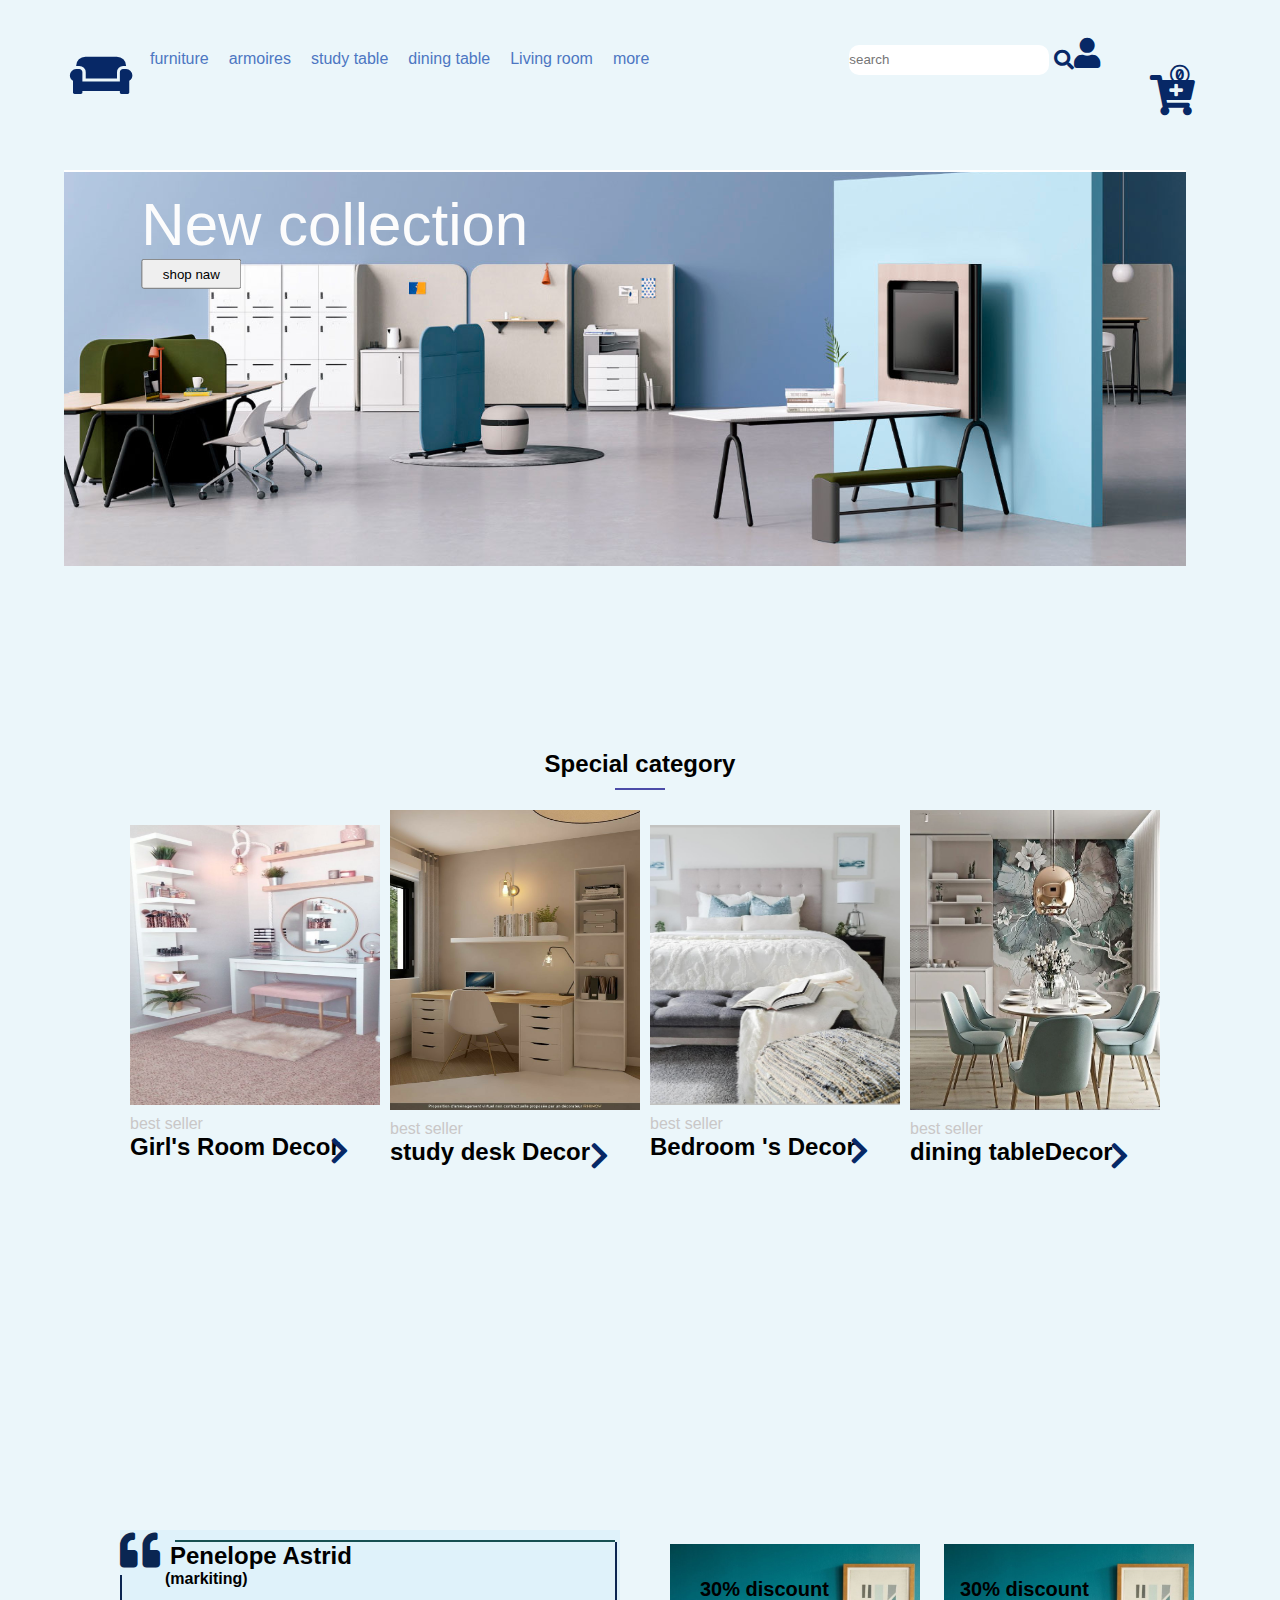
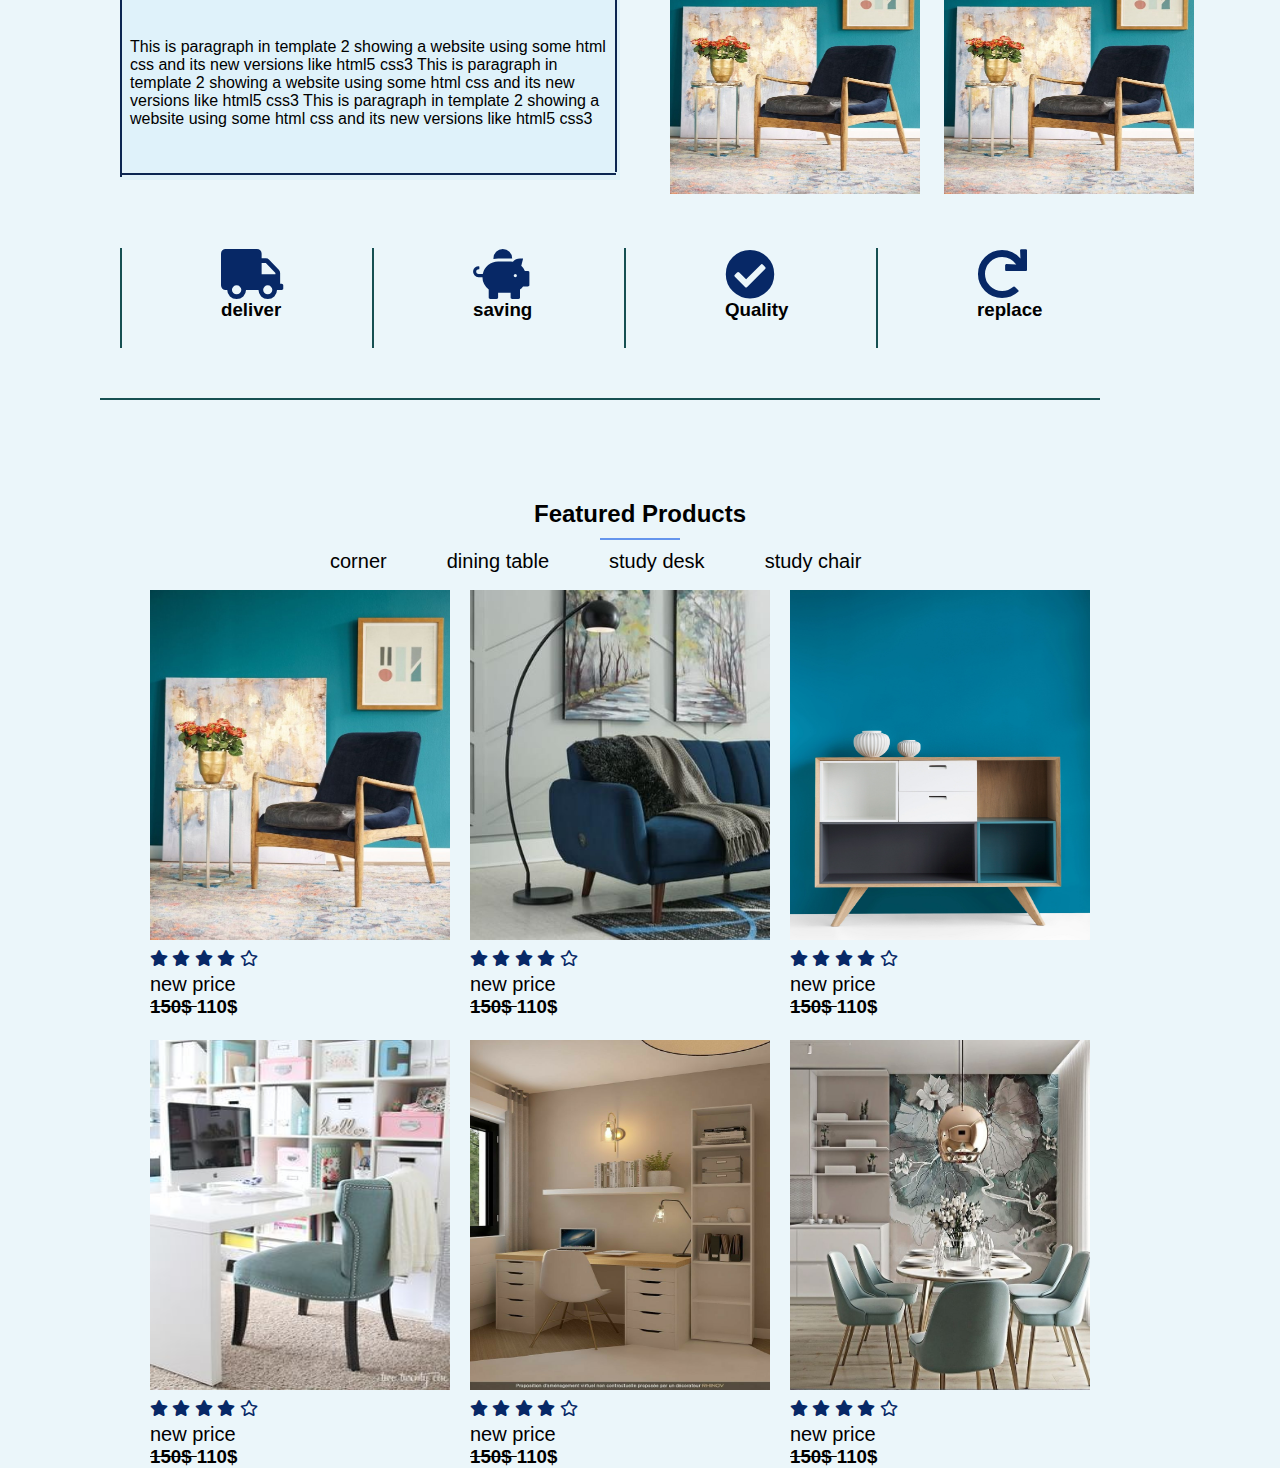
<file: index.html>
<html>
<head>
    <title>project2</title>
    <meta charset="utf-8">
    <link rel="stylesheet" href="css/style.css">
    <link rel="stylesheet" href="css/all.css">
</head>
<body>
<header>
        <ul>
 <div class="header1">
    <div class="header">
        <div class="col1">
            <h4>tables</h4>
<div class="lin"></div>
<p class="p1">studty table1</p>
<p class="p1">studty table2</p>
<p class="p1">dinning table</p>
<p class="p1">dinning table</p>
</div>
<div class="col2">
    <h4>tables</h4>
<div class="lin"></div>
<p class="p1">studty table1</p>
<p class="p1">studty table2</p>
<p class="p1">dinning table</p>
<p class="p1">dinning table</p>
</div>
    </div>
</div>
    <a href="#"><li  class="li1">furniture</li></a>
    <div class="header2"></div><a  href="#"><li class="li2">armoires</li></a>
        <div class="header3"></div><a  href="#" ><li>study table</li></a>
            <div class="header4"> </div><a href="#" ><li>dining table</li></a>
                <div class="header5"></div><a href="#"><li>Living room</li></a>
                    <div class="header6"></div> <a href="#" ><li>more</li></a>
                    <i class="fas fa-couch head-i"></i>
                    <div class="header-cont">
<input type="text-box" placeholder="search">
<i class="fas fa-search cont-i1"></i>
<i class="fas fa-user cont-i2"></i>
</div>
    </ul>
    <i class="fas fa-cart-plus cont-i3"></i>
    <i class="fab fa-creative-commons-zero cont-i4"></i>
</header>
<main>
<div class="main-content">
<h2c  class="main-h2">New collection </h2>
    <button class="main-btn">shop naw</button>
</div>  <!--//content-->
</main> <!--/main-->
<!-- /////////category////// -->

<section>
<div class="category">
<h2 class="category-title">Special category</h2>
<div class="category-line"></div>
<div class="category-contant">
    <div class="category-cont">
<img class="category-img" src="images/Girl's Room Decor_ From Her First to Her Pre-Teen Years - Decoholic.jfif" alt="">
<p class="category-p">best seller</p>
<h2 class="category-h2">Girl's Room Decor</h2> <i class="fas fa-chevron-right categ-i"></i>
</div>
<div class="category-cont">
<img class="category-img2" src="images/Рабочие столы💗.jfif" alt="">
<p class="category-p">best seller</p>
<h2 class="category-h2">study desk Decor</h2> <i class="fas fa-chevron-right categ-i"></i>
</div>
<div class="category-cont">
<img class="category-img" src="images/looks we love summer 2022.jfif" alt="">
 <p class="category-p">best seller</p>
<h2 class="category-h2">Bedroom 's Decor</h2> <i class="fas fa-chevron-right categ-i"></i>
</div>
<div class="category-cont">
<img class="category-img4" src="images/Amazing Ideas Of Decorated Dining Rooms.jfif" alt=""> 
 <p class="category-p">best seller</p>
<h2 class="category-h2">dining tableDecor</h2> <i class="fas fa-chevron-right categ-i"></i>
</div>
</div> <!-- category-contant -->
</div>  <!-- category -->
<div class="category1">
    <i class="fas fa-quote-left catigory1-i"></i>
    <div class="category-box">
        <div class="line1"></div>
        <h2 class="cate-h2">Penelope Astrid</h2>
        <h4 class="cate-h4">(markiting)</h4>
        <p class="cate-p">This is paragraph in template 2 showing a website using some html css and its new versions like html5 css3 This is paragraph in template 2 showing a website using some html css and its new versions like html5 css3 This is paragraph in template 2 showing a website using some html css and its new versions like html5 css3</p>
        <div class="line2"></div>
        <div class="line3"></div>
        <div class="line4"></div>
    </div>
</div>
<div class="cate-img">
<img class="category1-img" src="images/Accent Chair Blue Wall.jfif" alt="chair">
<img class="category1-img" src="images/Accent Chair Blue Wall.jfif" alt="chair">
<div class="h">
    <h4 class="c-img1">30% discount</h4>
    <h4 class="c-img2">30% discount</h4>
</div>
</div><!-- cate-img-->
</div><!-- category1-->
<div class="category-end">
    <div class="box1">
   <div class="category-line1">
    <i class="fas fa-truck line-i"></i>
    <i class="fas fa-truck line-i1"></i>
<h3 class="end-h3">deliver</h3>
</div>
</div>
<div class="box2">
   <div class="category-line2">
    <i class="fas fa-piggy-bank line-i"></i>
    <i class="fas fa-piggy-bank line-i1"></i>
    <h3 class="end-h3">saving</h3>
   </div>
</div>
<div class="box2">
   <div class="category-line3">
    <i class="fas fa-check-circle line-i"></i>
    <i class="fas fa-check-circle line-i1"></i>
    <h3 class="end-h3">Quality</h3>
    </div>
   </div>
   <div class="box2">
   <div class="category-line4"> 
    <i class="fas fa-redo line-i"></i>
    <i class="fas fa-redo line-i1"></i>
    <h3 class="end-h3">replace</h3>
    </div>
</div>
</div>
</div>
<div class="end-l"></div>
</section>
<!-- /////footer///// -->
<footer>
<h2 class="footer-h2">Featured Products</h2>
<div class="footer-line"></div>
<ul>
<li>corner</li>
<li>dining table</li>
<li>study desk</li>
<li>study chair</li>
</ul>
<div class="foot1">
<div class="footer1">
<img class="footer-img" src="images/Accent Chair Blue Wall.jfif" alt="">
<div class="stars">
    <i class="fas fa-star"></i>
    <i class="fas fa-star"></i>
    <i class="fas fa-star"></i>
    <i class="fas fa-star"></i>
    <i class="far fa-star"></i>
</div>
<p class="footer-p">new price</p>
<h3 class="footer-h3"><del>150$ </del>110$</h3>
<div class="footer-overlay">
    <div class="icons">
        <i class="fab fa-facebook-square"></i>
        <i class="fab fa-twitter-square"></i>
        <i class="fab fa-instagram-square"></i>
        <i class="fab fa-linkedin"></i>
    </div>      <!-- overlay -->
    </div>
</div>
<div class="footer2"><img class="footer-img" src="images/Back to school inspo.jfif" alt="">
    <div class="stars">
        <i class="fas fa-star"></i>
        <i class="fas fa-star"></i>
        <i class="fas fa-star"></i>
        <i class="fas fa-star"></i>
        <i class="far fa-star"></i>
    </div>
    <p class="footer-p">new price</p>
    <h3 class="footer-h3"><del>150$ </del>110$</h3>
    <div class="footer-overlay">
        <div class="icons">
            <i class="fab fa-facebook-square"></i>
            <i class="fab fa-twitter-square"></i>
            <i class="fab fa-instagram-square"></i>
            <i class="fab fa-linkedin"></i>
        </div>      <!-- overlay -->
        </div>
</div>
<div class="footer3"> <img class="footer-img" src="images/Træ_natur.jfif" alt="">
    <div class="stars">
        <i class="fas fa-star"></i>
        <i class="fas fa-star"></i>
        <i class="fas fa-star"></i>
        <i class="fas fa-star"></i>
        <i class="far fa-star"></i>
</div>
    <p class="footer-p">new price</p>
    <h3 class="footer-h3"><del>150$ </del>110$</h3>
    <div class="footer-overlay">
        <div class="icons">
            <i class="fab fa-facebook-square"></i>
            <i class="fab fa-twitter-square"></i>
            <i class="fab fa-instagram-square"></i>
            <i class="fab fa-linkedin"></i>
        </div>      <!-- overlay -->
        </div> <!-- icons-->
</div>
</div>   <!--///foot1--->
<div class="foot2">
<div class="footer4"> 
    <img class="footer-img" src="images/Hello fabulous desk chair from @HomeGoods! I am….jfif" alt="">
    <div class="stars">
    <i class="fas fa-star"></i>
    <i class="fas fa-star"></i>
    <i class="fas fa-star"></i>
    <i class="fas fa-star"></i>
    <i class="far fa-star"></i>
    </div>
<p class="footer-p">new price</p>
<h3 class="footer-h3"><del>150$ </del>110$</h3>
<div class="footer-overlay">
    <div class="icons">
        <i class="fab fa-facebook-square"></i>
        <i class="fab fa-twitter-square"></i>
        <i class="fab fa-instagram-square"></i>
        <i class="fab fa-linkedin"></i>
    </div>      <!-- overlay -->
    </div>
</div>
<div class="footer5">
    <img class="footer-img" src="images/Рабочие столы💗.jfif" alt="">
    <div class="stars">
    <i class="fas fa-star"></i>
    <i class="fas fa-star"></i>
    <i class="fas fa-star"></i>
    <i class="fas fa-star"></i>
    <i class="far fa-star"></i>
</div>
    <p class="footer-p">new price</p>
    <h3 class="footer-h3"><del>150$ </del>110$</h3>
    <div class="footer-overlay">
        <div class="icons">
            <i class="fab fa-facebook-square"></i>
            <i class="fab fa-twitter-square"></i>
            <i class="fab fa-instagram-square"></i>
            <i class="fab fa-linkedin"></i>
        </div>      <!-- overlay -->
        </div>
</div>
<div class="footer6">
    <img class="footer-img" src="images/Amazing Ideas Of Decorated Dining Rooms.jfif" alt="">
    <div class="footer-over"></div>
    <div class="stars">
    <i class="fas fa-star"></i>
    <i class="fas fa-star"></i>
    <i class="fas fa-star"></i>
    <i class="fas fa-star"></i>
    <i class="far fa-star"></i>
</div>
    <p class="footer-p">new price</p>
    <h3 class="footer-h3"><del>150$ </del>110$</h3>
    <div class="footer-overlay">
    <div class="icons">
        <i class="fab fa-facebook-square"></i>
        <i class="fab fa-twitter-square"></i>
        <i class="fab fa-instagram-square"></i>
        <i class="fab fa-linkedin"></i>
    </div>      <!-- overlay -->
    </div>
</div>
</div>
</footer>
</body>
</html>
</file>
<file: css/style.css>
*{
    margin: 0;
    padding: 0;
    box-sizing: border-box;
    font-family: 'Franklin Gothic Medium', 'Arial Narrow', Arial, sans-serif;
}
a{
    text-decoration: none;
}
body{
    height: 3000px;
    background-color:rgb(235, 246, 250);
    perspective: 600px;
}
header{
    width: 100%;
    height: 120px;
    position: relative;
}
.head-i{
position: absolute;
font-size: 50px;
margin-left: -60px;
color: rgb(7, 40, 102) ;
}
header ul{
margin-left: 130px;
margin-top: 50px;
display: flex;
    position: relative;
}
a{
    position: relative;
}
header a  li{
    list-style: none;
   margin-left: 20px;
    color: rgb(77, 118, 194) ;
    font-family: 'Franklin Gothic Medium', 'Arial Narrow', Arial, sans-serif;
    position: relative;
}
.header1,.header2,.header3,.header4,.header5,.header6{
   width: 80px; 
   height: 25px;
   border: 2px solid rgb(22, 80, 82) ;
   position: absolute;
   visibility: hidden;
 }
 .header1{
    width: 75px;
    margin-left: 7px;
 }
.header2{
    margin-left: 90px;
}
.header3{
    width: 90px;
    margin-left: 180px;
}
.header4{
    width: 90px;
    margin-left: 280px;
}
.header5{
    width: 90px;
    margin-left:380px ;
}
.header6{
    width: 60px;
margin-left:480px ;
}
header:hover .header1,header:hover .header2,header:hover .header3,header:hover .header4,header:hover .header5,header:hover .header6{
visibility: visible;
    }
    .header{
        width: 250px;
        height: 150px;
        border: 2px solid rgb(22, 80, 82) ;
        position: absolute;
        z-index: 2;
        margin-left: 50px;
        margin-top: 50px;
        visibility: hidden;
        background-color: white;
        overflow: auto;
    }
    header:hover .header{
        visibility: visible;
    }
    .col1,.col2{
        margin-left: 10px;
        margin-top: 10px;
    }
    .col2{
      margin-left: 140px;
      margin-top: -110px;
    }
    .p1{
        margin-top: 5px;
       font-weight: 200;
    }
    .lin{
        width: 30px;
        border: 1px dotted black;
    }
main{
    width: 90%;
    margin: auto;
    height: 700px;
    background-image: url(../images/Annotation\ 2022-10-29\ 180015.png);
background-repeat: no-repeat;
position: relative;
}
.main-content{
    position: absolute;
transform: translate(20%,20%);
}
.main-h2{
    font-size: 60px;
    color: rgb(252, 252, 252);
}
.main-btn{
    display: block;
    width: 100px;
    height: 30px;
}
i{
    color: rgb(7, 40, 102) ;
}
.cont-i1{
font-size: 20px;
position: absolute;
}
.cont-i2{
    margin-left: 20px;
    font-size: 30px;
    margin-top: -30px;
}
.cont-i3{
    font-size: 40px;
 margin-left: 1150px;
}
 .cont-i4{
    font-size: 20px;
    margin-top: -10px;
    margin-left: -25px;
    position: absolute;
} 
input{

    width: 200px;
    height: 30px;
    border-radius: 10px;
    border: none;
margin-left: 200px;
    margin-top: -30px;
}
.header-cont{
 position: relative;
} 
/* /////category///// */
.category{
    width: 100%;
    margin: auto;
    height: 120vh;
}
  .category-title{
text-align: center;
margin-top: -120px;
  }
.category-line{
width: 50px;
height: 2px;
background-color: rgb(75, 75, 168);
margin: auto;
margin-top: 10px;
}
.category-line:hover{
    transform: scaleX(1.5);
}
picture{
   margin-left: 100px;
}
.category-contant{
    margin-left: 120px;
    margin-top: 35px;
}
 .category-img{ 
width: 250px;
height: 280px;
}
  .category-img2,.category-img4{  
   width: 250px ;
   height: 300px;
   margin-top: -15px;
  }
.category-cont{
    width: 250px;
    height: 370px;
    float: left;
    margin-left: 10px;
}
.categ-i{
    font-size: 30px;
    display: inline;
    margin-top: -25px;
    margin-left: 200px;
}
.category-p{
    margin-top: 10px;
    color: rgb(201, 199, 199);
}
.category1{
width: 500px;
height: 250px;
background-color:rgba(204, 237, 250, 0.377);
margin-top: -300px;
margin-left: 120px;
}
.catigory1-i{
font-size: 40px;
color: rgb(10, 38, 82) ;
}
.line1{
width: 440px;
border: 1px solid rgb(22, 80, 82) ;
margin-left: 55px;
margin-top: -30px;
}
.line2{
  width: 496px;  
  border: 1px solid rgb(10, 38, 82) ;
margin-top: 45px;
}
.line3,.line4{ 
    height: 202px;
    width: 0px;
    border: 1px solid  rgb(10, 38, 82) ;
    margin-top: -200px; 
}
.line4{
    height: 230px;
   margin-left: 495px;
  margin-top: -235px;
}
.cate-img{
    margin-left: 650px;
    position: relative;
}
.category1-img{
    width:250px;
    height: 250px;
    margin-left: 20px;
margin-top: -470px;
transition: 1s;
}
.c-img1,.c-img2{
    font-size: 20px;
    position: absolute;
    margin-top: -220px;
    margin-left: 50px;
}
.c-img2{
    margin-left: 310px;
}
.end-l{
width: 1000px;
height: 0;
border: 1px solid rgb(22, 80, 82);
margin: 50px 100px;

}
.category1-img:hover{
    transform: scale(1.1,1.1);
}
.cate-h2{
   padding-left: 50px;
}
.cate-h4{
    padding-left:45px;
}
.cate-p{
    margin-top: 50px;
    padding-left: 10px;
}
.category-end{
display: flex;
}
.category-line1,.category-line2,.category-line3,.category-line4{
    height: 100px;
    width: 0;
    border: 1px solid rgb(22, 80, 82) ;
  margin-top: 50px;
  position: relative;
}
.category-line1{
margin-left: 120px;
}
.category-line2{
margin-left: 250px;
}
.category-line3{
margin-left: 250px;
}
.category-line4{
  margin-left: 250px;
}
.end-i{
    font-size: 40px;
    margin-top: -80px;
    margin-left: 1070px;
}
.line-i,.line-i1{
  font-size: 50px;
  margin-left: 100px;
}
.line-i:hover {
    color: cornflowerblue;
}
 .line-i1{
    position: absolute;
    color: cornflowerblue ;
    margin-top: -50px;
    visibility: hidden;
} 
.end-h3{
    margin-left: 100px;
}
.end-h5{
    margin-left: 20px;
   word-spacing: px;
}
.line-i:hover{
 background-position: -50px;
}
.line-i1:hover{
    background-position: -50px;
}
/* ./ .box1:hover,.box2:hover,.box3:hover,.box4:hover,.box5:hover,.box6:hover{/*/
    footer{
        margin-top: 100px;
    }
 footer ul{
margin: 10px 270px;
 }
 footer li{
list-style: none;
float: left;
margin-left: 60px;
font-size: 20px;
    }
    .footer-h2{
        text-align: center;
    }
    .footer-line{
    width: 80px;
    height: 2px;
    background-color: cornflowerblue;
    margin: auto;
    margin-top: 10px;
    transition: 0.5s;
    }
    .footer-line:hover{
        transform: scaleX(1.5);
    }
    .foot1 ,.foot2{
        display: flex;
        flex-direction: row;
         margin: 50px 150px; 
    }
    .footer1,.footer2,.footer3,.footer4,.footer5,.footer6
    {
        width: 300px;
        height: 400px;
position: relative;
    }
    .footer-img{
        width:300px;
        height: 350px;
    }
    .footer2,.footer5{
margin: 0px 20px;
    }
    .icons{
    font-size: 40px;
    color: rgb(65, 105, 151);
    margin: 140px 60px;
    position: absolute;
    }
    .footer-overlay{
    position: absolute;
    top: 0;
    left: 0;
    bottom: 0;
    right: 0;
    width: 300px;
    height: 350px;
    background-image: url(../images/Hello\ fabulous\ desk\ chair\ from\ @HomeGoods!\ I\ am….jfif);
    opacity: 0.6;
    visibility: hidden;
    }
.footer1:hover .footer-overlay,.footer2:hover .footer-overlay,.footer3:hover .footer-overlay,.footer4:hover .footer-overlay,.footer5:hover .footer-overlay,.footer6:hover .footer-overlay{
    visibility: visible;
}
   .stars{
   margin-top: 10px;
   color: goldenrod;
   }
    .footer-p{
        font-size: 20px;
        margin-top: 5px;
    }
</file>
